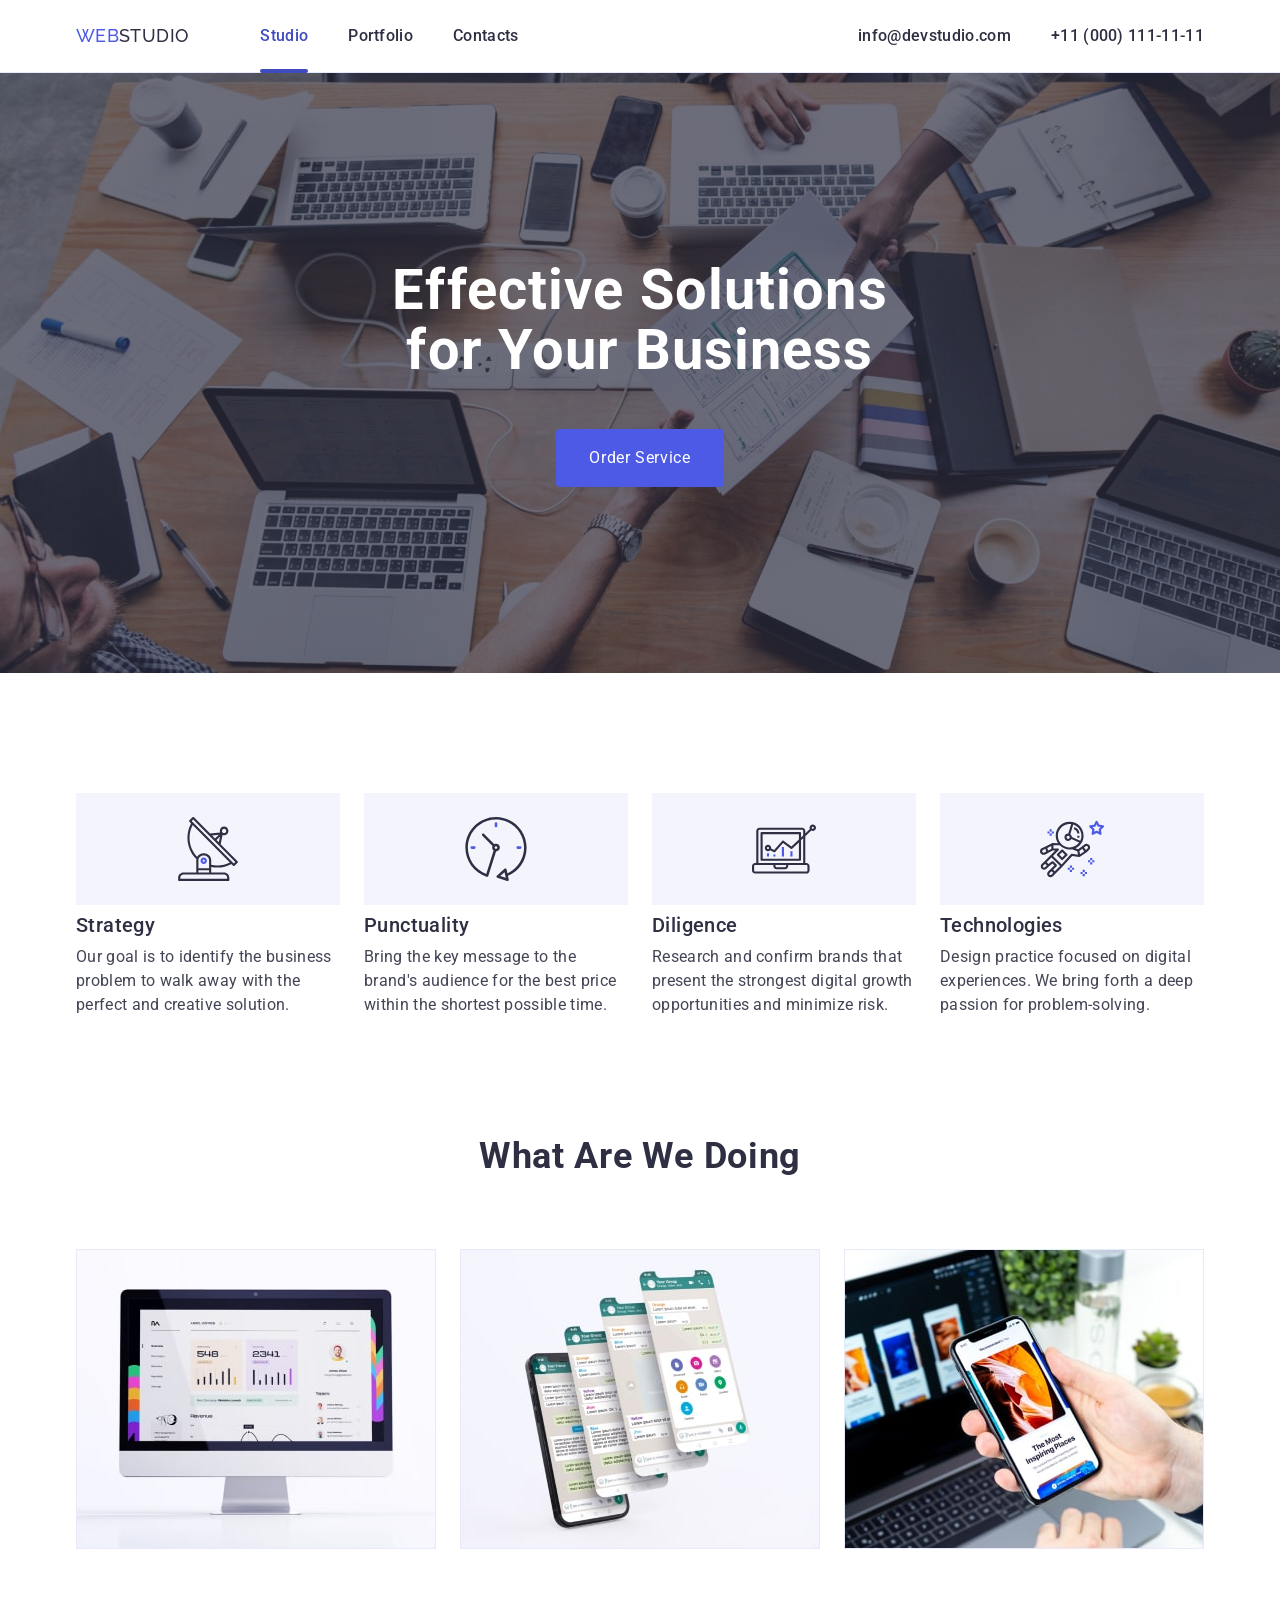
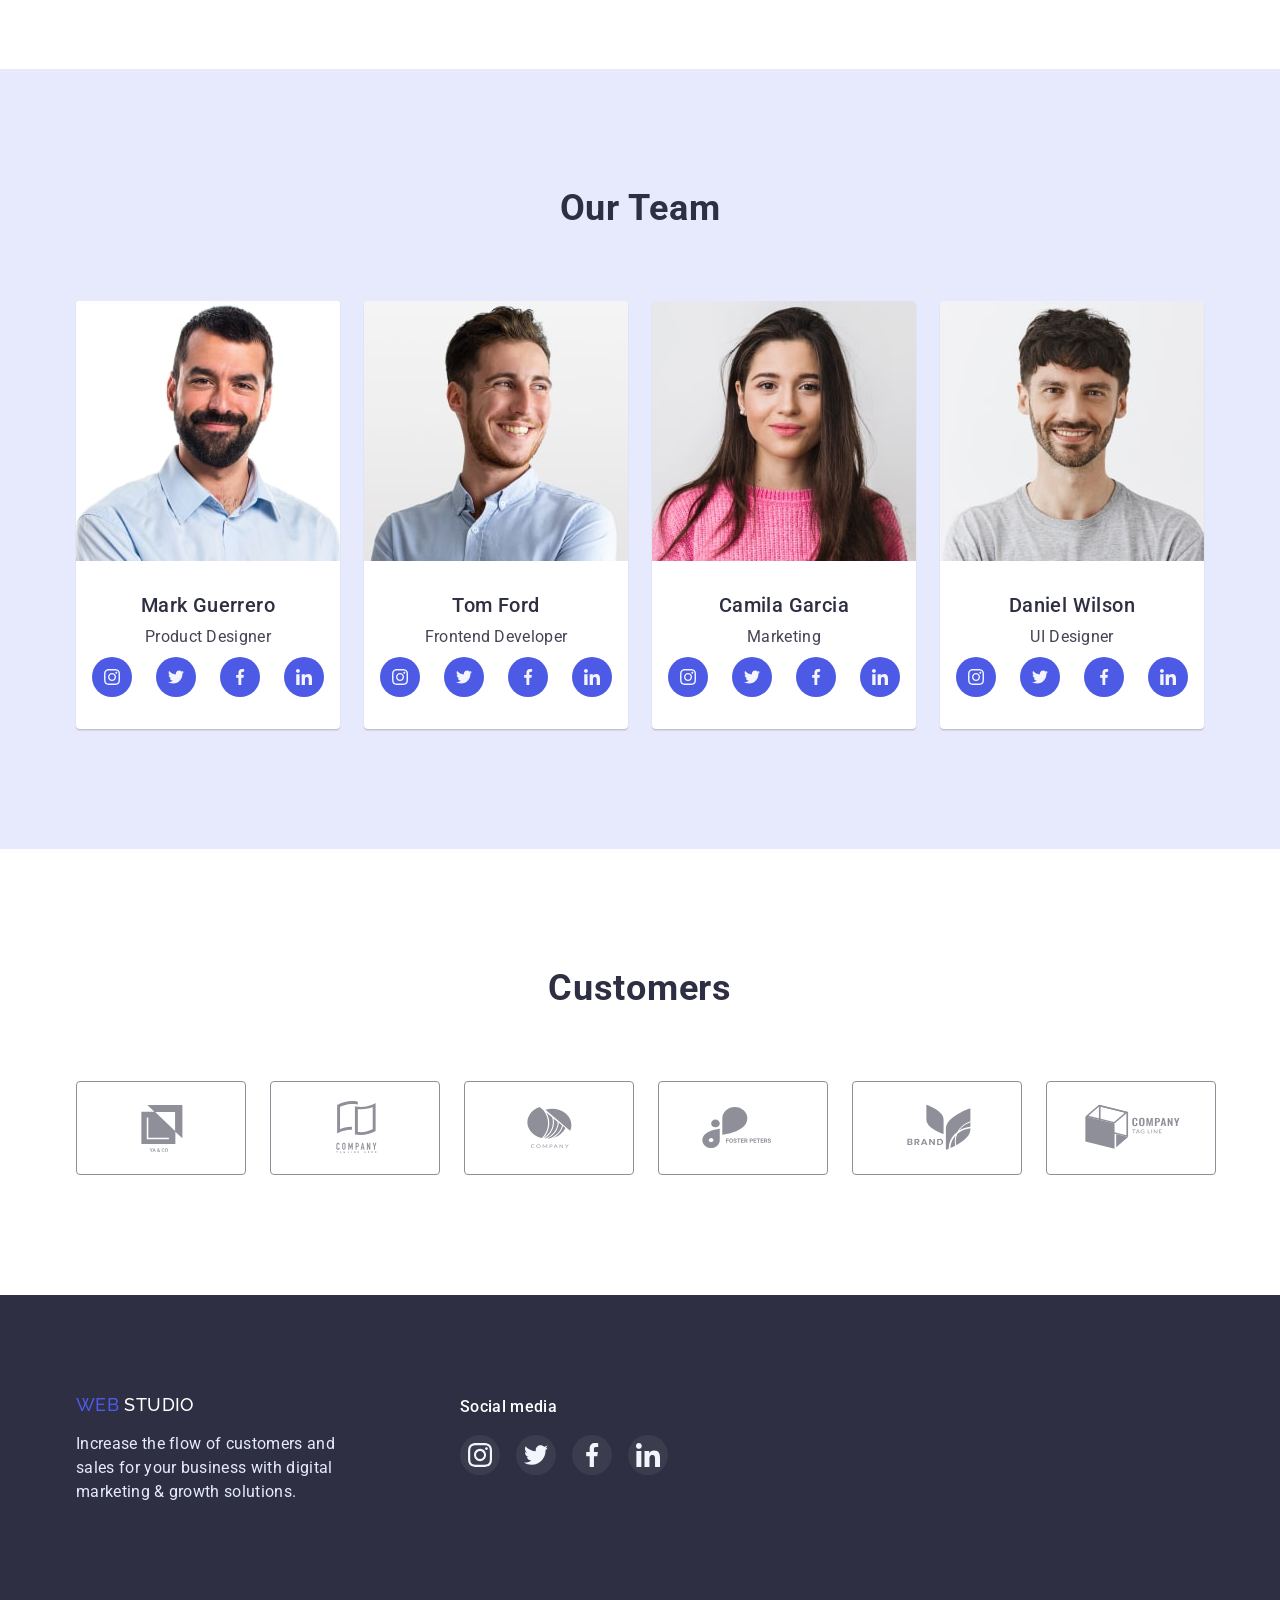
<file: index.html>
<!DOCTYPE html>
<html lang="en">
  <head>
    <meta charset="UTF-8" />
    <meta http-equiv="X-UA-Compatible" content="IE=edge" />
    <meta name="viewport" content="width=device-width, initial-scale=1.0" />

    <link rel="preconnect" href="https://fonts.googleapis.com" />
    <link rel="preconnect" href="https://fonts.gstatic.com" crossorigin />
    <link
      href="https://fonts.googleapis.com/css2?family=Raleway:wght@800&family=Roboto:wght@400;500;700;900&display=swap"
      rel="stylesheet"
    />
    <link
      rel="stylesheet"
      href="https://cdnjs.cloudflare.com/ajax/libs/modern-normalize/1.1.0/modern-normalize.min.css"
    />
    <link rel="stylesheet" href="styles/styles.css" />

    <title>Web Studio</title>
  </head>
  <body>
    <header class="header">
      <div class="container main-nav">
        <nav class="header-nav">
          <a href="" class="header-logo logo"> <span>Web</span>Studio </a>

          <ul class="header-list list">
            <li class="header-item item">
              <a
                href="index.html"
                class="header-link link active"
                data-activated-link
                >Studio</a
              >
            </li>
            <li class="header-item item">
              <a href="portfolio.html" class="header-link link">Portfolio</a>
            </li>
            <li class="header-item item">
              <a href="#" class="header-link link">Contacts</a>
            </li>
          </ul>
        </nav>

        <address class="header-address">
          <ul class="header-address-list list">
            <li class="address-item item">
              <a
                href="mailto:info@devstudio.com"
                class="header-link link active-link"
                >info@devstudio.com</a
              >
            </li>
            <li class="address-item item">
              <a href="tel:+110001111111" class="header-link link active-link"
                >+11 (000) 111-11-11</a
              >
            </li>
          </ul>
        </address>
      </div>
    </header>
    <main>
      <!--Section Hero-->
      <section class="hero">
        <div class="hero-wrapper container">
          <h1 class="hero-title">Effective Solutions for Your Business</h1>
          <button type="button" class="hero-button btn" data-modal-open>
            Order Service
          </button>
        </div>
      </section>
      <!--/Section Hero-->

      <!--Qualities-->
      <section class="qualities section no-padding">
        <div class="container">
          <h2 class="visually-hidden">Qualities</h2>
          <ul class="qualities-list list">
            <li class="qualities-item">
              <div class="qualities-icon-box">
                <svg class="qualities-icon" width="64" height="64">
                  <use href="images/symbol-defs.svg#icon-Group"></use>
                </svg>
              </div>
              <h3 class="qualities-subtitle subtitle">Strategy</h3>
              <p class="qualities-description description">
                Our goal is to identify the business problem to walk away with
                the perfect and creative solution.
              </p>
            </li>
            <li class="qualities-item">
              <div class="qualities-icon-box">
                <svg class="qualities-icon" width="64" height="64">
                  <use href="images/symbol-defs.svg#icon-clock"></use>
                </svg>
              </div>
              <h3 class="qualities-subtitle subtitle">Punctuality</h3>
              <p class="qualities-description description">
                Bring the key message to the brand's audience for the best price
                within the shortest possible time.
              </p>
            </li>
            <li class="qualities-item">
              <div class="qualities-icon-box">
                <svg class="qualities-icon" width="64" height="64">
                  <use href="images/symbol-defs.svg#icon-diagram"></use>
                </svg>
              </div>
              <h3 class="qualities-subtitle subtitle">Diligence</h3>
              <p class="qualities-description description">
                Research and confirm brands that present the strongest digital
                growth opportunities and minimize risk.
              </p>
            </li>
            <li class="qualities-item">
              <div class="qualities-icon-box">
                <svg class="qualities-icon" width="64" height="64">
                  <use href="images/symbol-defs.svg#icon-astronaut"></use>
                </svg>
              </div>
              <h3 class="qualities-subtitle subtitle">Technologies</h3>
              <p class="qualities-description description">
                Design practice focused on digital experiences. We bring forth a
                deep passion for problem-solving.
              </p>
            </li>
          </ul>
        </div>
      </section>
      <!--/Qualities-->

      <!--What are we doing?-->
      <section class="domain section">
        <div class="container">
          <h2 class="domain-title title">What are we doing</h2>
          <ul class="domain-list list">
            <li class="domain-item">
              <img
                src="./images/work.jpg"
                alt="desktop"
                width="360"
                height="300"
              />
            </li>
            <li class="domain-item">
              <img
                src="./images/work-2.jpg"
                alt="app on the screen"
                width="360"
                height="300"
              />
            </li>
            <li class="domain-item">
              <img
                src="./images/work-3.jpg"
                alt="app in mobile phone and laptop"
                width="360"
                height="300"
              />
            </li>
          </ul>
        </div>
      </section>
      <!--/What are we doing?-->

      <!--Section Team-->
      <section class="team section">
        <div class="container">
          <h2 class="team-title title">Our Team</h2>
          <ul class="team-list list">
            <li class="team-item">
              <img
                src="./images/team.jpg"
                alt="team-member"
                width="264"
                height="260"
              />
              <div class="team-content">
                <h3 class="team-subtitle subtitle">Mark Guerrero</h3>
                <p class="team-description description">Product Designer</p>
                <ul class="social-list list">
                  <li class="social-list-item">
                    <a href="" class="social-list-link">
                      <svg class="social-list-icon" width="16" height="16">
                        <use
                          href="./images/symbol-defs.svg#icon-instagram"
                        ></use>
                      </svg>
                    </a>
                  </li>
                  <li class="social-list-item">
                    <a href="" class="social-list-link">
                      <svg class="social-list-icon" width="16" height="16">
                        <use href="./images/symbol-defs.svg#icon-twitter"></use>
                      </svg>
                    </a>
                  </li>
                  <li class="social-list-item">
                    <a href="" class="social-list-link">
                      <svg class="social-list-icon" width="16" height="16">
                        <use
                          href="./images/symbol-defs.svg#icon-facebook"
                        ></use>
                      </svg>
                    </a>
                  </li>
                  <li class="social-list-item">
                    <a href="" class="social-list-link">
                      <svg class="social-list-icon" width="16" height="16">
                        <use
                          href="./images/symbol-defs.svg#icon-linkedin"
                        ></use>
                      </svg>
                    </a>
                  </li>
                </ul>
              </div>
            </li>
            <li class="team-item">
              <img
                src="./images/team-2.jpg"
                alt="team-member"
                width="264"
                height="260"
              />
              <div class="team-content">
                <h3 class="team-subtitle subtitle">Tom Ford</h3>
                <p class="team-description description">Frontend Developer</p>
                <ul class="social-list list">
                  <li class="social-list-item">
                    <a href="" class="social-list-link">
                      <svg class="social-list-icon" width="16" height="16">
                        <use
                          href="./images/symbol-defs.svg#icon-instagram"
                        ></use>
                      </svg>
                    </a>
                  </li>
                  <li class="social-list-item">
                    <a href="" class="social-list-link">
                      <svg class="social-list-icon" width="16" height="16">
                        <use href="./images/symbol-defs.svg#icon-twitter"></use>
                      </svg>
                    </a>
                  </li>
                  <li class="social-list-item">
                    <a href="" class="social-list-link">
                      <svg class="social-list-icon" width="16" height="16">
                        <use
                          href="./images/symbol-defs.svg#icon-facebook"
                        ></use>
                      </svg>
                    </a>
                  </li>
                  <li class="social-list-item">
                    <a href="" class="social-list-link">
                      <svg class="social-list-icon" width="16" height="16">
                        <use
                          href="./images/symbol-defs.svg#icon-linkedin"
                        ></use>
                      </svg>
                    </a>
                  </li>
                </ul>
              </div>
            </li>
            <li class="team-item">
              <img
                src="./images/team-3.jpg"
                alt="team-member"
                width="264"
                height="260"
              />
              <div class="team-content">
                <h3 class="team-subtitle subtitle">Camila Garcia</h3>
                <p class="team-description description">Marketing</p>
                <ul class="social-list list">
                  <li class="social-list-item">
                    <a href="" class="social-list-link">
                      <svg class="social-list-icon" width="16" height="16">
                        <use
                          href="./images/symbol-defs.svg#icon-instagram"
                        ></use>
                      </svg>
                    </a>
                  </li>
                  <li class="social-list-item">
                    <a href="" class="social-list-link">
                      <svg class="social-list-icon" width="16" height="16">
                        <use href="./images/symbol-defs.svg#icon-twitter"></use>
                      </svg>
                    </a>
                  </li>
                  <li class="social-list-item">
                    <a href="" class="social-list-link">
                      <svg class="social-list-icon" width="16" height="16">
                        <use
                          href="./images/symbol-defs.svg#icon-facebook"
                        ></use>
                      </svg>
                    </a>
                  </li>
                  <li class="social-list-item">
                    <a href="" class="social-list-link">
                      <svg class="social-list-icon" width="16" height="16">
                        <use
                          href="./images/symbol-defs.svg#icon-linkedin"
                        ></use>
                      </svg>
                    </a>
                  </li>
                </ul>
              </div>
            </li>
            <li class="team-item">
              <img
                src="./images/team-4.jpg"
                alt="team-member"
                width="264"
                height="260"
              />
              <div class="team-content">
                <h3 class="team-subtitle subtitle">Daniel Wilson</h3>
                <p class="team-description description">UI Designer</p>
                <ul class="social-list list">
                  <li class="social-list-item">
                    <a href="" class="social-list-link">
                      <svg class="social-list-icon" width="16" height="16">
                        <use
                          href="./images/symbol-defs.svg#icon-instagram"
                        ></use>
                      </svg>
                    </a>
                  </li>
                  <li class="social-list-item">
                    <a href="" class="social-list-link">
                      <svg class="social-list-icon" width="16" height="16">
                        <use href="./images/symbol-defs.svg#icon-twitter"></use>
                      </svg>
                    </a>
                  </li>
                  <li class="social-list-item">
                    <a href="" class="social-list-link">
                      <svg class="social-list-icon" width="16" height="16">
                        <use
                          href="./images/symbol-defs.svg#icon-facebook"
                        ></use>
                      </svg>
                    </a>
                  </li>
                  <li class="social-list-item">
                    <a href="" class="social-list-link">
                      <svg class="social-list-icon" width="16" height="16">
                        <use
                          href="./images/symbol-defs.svg#icon-linkedin"
                        ></use>
                      </svg>
                    </a>
                  </li>
                </ul>
              </div>
            </li>
          </ul>
        </div>
      </section>
      <!--/Section Team-->

      <!--Customers-->
      <section class="customers section">
        <div class="container">
          <h2 class="customers-title title">Customers</h2>
          <ul class="customers-list list">
            <li class="customers-item">
              <a href="" class="customers-link">
                <svg class="customers-list-icon" width="104" height="56">
                  <use href="./images/symbol-defs.svg#icon-Logo-1"></use>
                </svg>
              </a>
            </li>
            <li class="customers-item">
              <a href="" class="customers-link">
                <svg class="customers-list-icon" width="104" height="56">
                  <use href="./images/symbol-defs.svg#icon-Logo-2"></use>
                </svg>
              </a>
            </li>
            <li class="customers-item">
              <a href="" class="customers-link">
                <svg class="customers-list-icon" width="104" height="56">
                  <use href="./images/symbol-defs.svg#icon-Logo-3"></use>
                </svg>
              </a>
            </li>
            <li class="customers-item">
              <a href="" class="customers-link">
                <svg class="customers-list-icon" width="104" height="56">
                  <use href="./images/symbol-defs.svg#icon-Logo-4"></use>
                </svg>
              </a>
            </li>
            <li class="customers-item">
              <a href="" class="customers-link">
                <svg class="customers-list-icon" width="104" height="56">
                  <use href="./images/symbol-defs.svg#icon-Logo-5"></use>
                </svg>
              </a>
            </li>

            <li class="customers-item">
              <a href="" class="customers-link">
                <svg class="customers-list-icon" width="104" height="56">
                  <use href="./images/symbol-defs.svg#icon-Logo-6"></use>
                </svg>
              </a>
            </li>
          </ul>
        </div>
      </section>
      <!--/Customers-->
    </main>
    <footer class="footer">
      <div class="footer-container container">
        <div class="footer-info">
          <a href="/" class="footer-logo logo"> <span>Web</span> Studio </a>
          <p class="footer-description description">
            Increase the flow of customers and sales for your business with
            digital marketing & growth solutions.
          </p>
        </div>
        <div class="footer-social">
          <h4 class="footer-social-title">Social media</h4>
          <ul class="footer-social-list list">
            <li class="social-list-item">
              <a href="" class="social-list-link footer-social-link">
                <svg class="social-list-icon" width="24" height="24">
                  <use href="./images/symbol-defs.svg#icon-instagram"></use>
                </svg>
              </a>
            </li>
            <li class="social-list-item">
              <a href="" class="social-list-link footer-social-link">
                <svg class="social-list-icon" width="24" height="24">
                  <use href="./images/symbol-defs.svg#icon-twitter"></use>
                </svg>
              </a>
            </li>
            <li class="social-list-item">
              <a href="" class="social-list-link footer-social-link">
                <svg class="social-list-icon" width="24" height="24">
                  <use href="./images/symbol-defs.svg#icon-facebook"></use>
                </svg>
              </a>
            </li>
            <li class="social-list-item">
              <a href="" class="social-list-link footer-social-link">
                <svg class="social-list-icon" width="24" height="24">
                  <use href="./images/symbol-defs.svg#icon-linkedin"></use>
                </svg>
              </a>
            </li>
          </ul>
        </div>
      </div>
    </footer>
    <div class="overlay is-hidden" data-modal>
      <div class="modal">
        <button class="modal-close" type="button" data-modal-close>
          <svg class="modal-cross" width="8" height="8">
            <use href="./images/symbol-defs.svg#icon-close-black"></use>
          </svg>
        </button>
        <div>
          <h3 class="form-title">
            Leave your contacts and we will call you back
          </h3>
          <form class="form">
            <div class="form-field">
              <label for="name" class="form-label">Name</label>
              <span>
                <input
                  type="text"
                  name="name"
                  id="name"
                  class="form-input"
                  autofocus
                />
                <svg class="form-icon" width="18" height="24">
                  <use
                    href="./images/form-icon-defs.svg#icon-person-black"
                  ></use>
                </svg>
              </span>
            </div>

            <div class="form-field">
              <label for="phone" class="form-label">Phone</label>
              <span>
                <input type="tel" name="phone" id="phone" class="form-input" />
                <svg class="form-icon" width="18" height="24">
                  <use
                    href="./images/form-icon-defs.svg#icon-phone-black"
                  ></use>
                </svg>
              </span>
            </div>

            <div class="form-field">
              <label for="mail" class="form-label">Email</label>
              <span>
                <input type="email" name="mail" id="mail" class="form-input" />

                <svg class="form-icon" width="18" height="24">
                  <use
                    href="./images/form-icon-defs.svg#icon-email-black"
                  ></use>
                </svg>
              </span>
            </div>

            <div class="form-field">
              <label for="comment" class="form-label">Comment</label>
              <textarea
                name="comment"
                id="comment"
                cols="30"
                rows="10"
                class="form-input textarea"
                placeholder="Text input"
              ></textarea>
            </div>

            <div class="form-checkbox">
              <label class="form-label">
                <input
                  class="checkbox"
                  type="checkbox"
                  name="policy"
                  value="policy"
                />
                <span class="check-icon">
                  <!-- <svg width="16" height="16">
                    <use href="./images/form-icon-defs.svg#icon-click"></use>
                  </svg> -->
                </span>
                I accept the terms and conditions of the
                <a href="#"> Privacy Policy</a>
              </label>
            </div>
            <button type="submit" class="form-button">Send</button>
          </form>
        </div>
      </div>
    </div>
    <!-- <script src="./js/modal.js"></script> -->
    <script src="./js/modal.js"></script>
  </body>
</html>
</file>
<file: styles/styles.css>
:root {
  /* Colors */
  --primary-brand-color: #4d5ae5;
  --active-state-color: #404bbf;
  --primary-heading-color: #2e2f42;
  --general-text-color: #434455;
  --helper-text-color: #8e8f99;
  --accent-color: #e7e9fc;
  --light-bg-color: #f4f4fd;
  --overlay-color: #2e2f42;
  --hero-bg-color: #2e2f42;
  --succes-state-color: #31d0aa;
  --white-color: #ffffff;

  /* Font size */
  --title-font-size: 56px;
  --secondary-header-font: 36px;
  --tertiary-header-font: 20px;
  --logo-font-size: 18px;
  --general-text-font: 16px;
  --small-text-font: 12px;
}

html {
  box-sizing: border-box;
}

*,
*::before,
*::after {
  box-sizing: inherit;
}

body {
  margin: 0;
  font-family: "Roboto", sans-serif;
  color: var(--general-text-color);
  font-size: var(--general-text-font);
}

.visually-hidden {
  position: absolute;
  width: 1px;
  height: 1px;
  margin: -1px;
  border: 0;
  padding: 0;

  white-space: nowrap;
  clip-path: inset(100%);
  clip: rect(0 0 0 0);
  overflow: hidden;
}

/* ------------------ Common styling ------------------- */

img {
  display: block;
}
.section {
  padding: 120px 0;
}
.section.no-padding {
  padding-bottom: 0;
}
.container {
  margin-right: auto;
  margin-left: auto;
  padding-right: 15px;
  padding-left: 15px;

  width: 1158px;
}
.logo {
  font-family: "Raleway", sans-serif;
  color: var(--primary-heading-color);
  font-weight: 800;
  font-size: var(--logo-font-size);

  letter-spacing: 0.03em;
  text-transform: uppercase;
}
.logo span {
  color: var(--primary-brand-color);
}
.title {
  margin: 0;
  margin-bottom: 72px;
  font-size: var(--secondary-header-font);
  line-height: 1.11;
  letter-spacing: 0.02em;
  text-transform: capitalize;
  color: var(--primary-heading-color);
}
.subtitle {
  margin: 0;
  margin-bottom: 8px;
  font-size: var(--tertiary-header-font);
  font-weight: 500;
  color: var(--primary-heading-color);
  line-height: 1.2;
  letter-spacing: 0.02em;
}
.list {
  list-style: none;
  margin: 0;
  padding: 0;
}
.link,
.logo {
  font-style: normal;
  line-height: 1.5;
  letter-spacing: 0.02em;
  font-weight: 500;
  text-decoration: none;
  color: var(--primary-heading-color);
}

.link:is(:hover, :focus) {
  color: var(--active-state-color);
}

.header-link.active {
  position: relative;
  /* color: var(--main-font-color); */
  color: var(--active-state-color);
}
.header-link.active::after {
  display: block;
  content: "";
  position: absolute;
  bottom: -1px;
  left: 0;
  visibility: 0;
  height: 4px;
  width: 100%;
  border-radius: 2px;
  background-color: currentColor;
  transition: background-color 250ms cubic-bezier(0.4, 0, 0.2, 1);
}

/* .active:is(:visited, :active)::after {
 
} */

.description {
  margin-top: 0;
  margin-bottom: 0;
  line-height: 1.5;
  letter-spacing: 0.02em;
}
.btn {
  border-radius: 4px;
  border: 1px solid transparent;
}

.item:not(:last-child) {
  margin-right: 40px;
}
/* ------------------ Studio page ------------------- */

/* ------------------ Header ------------------- */
.header {
  border-bottom: 1px solid var(--accent-color);
}

.main-nav {
  display: flex;
  align-items: center;
}
.header-nav {
}
.header-logo {
  color: var(--primary-heading-color);
  line-height: 1.33;
}

.header-nav {
  display: flex;
}
.header-list {
  display: flex;
}

.header-link {
  display: block;
  padding-top: 24px;
  padding-bottom: 24px;
}

.header-address {
  margin-left: auto;
}
.header-address-list {
  display: flex;
}

.header-logo {
  margin-right: 72px;
  padding-top: 24px;
  padding-bottom: 24px;
}

/* ------------------ Modal ------------------- */

.overlay {
  position: fixed;
  top: 0;
  left: 0;
  width: 100%;
  height: 100%;
  background-color: rgba(46, 47, 66, 0.4);
  transition-property: opacity, visibility;
  transition-duration: 250ms;
  transition-timing-function: cubic-bezier(0.4, 0, 0.2, 1);
}
.is-hidden {
  opacity: 0;
  visibility: hidden;
  pointer-events: none;
}
.modal {
  position: absolute;
  height: auto;
  max-width: 408px;
  top: 50%;
  left: 50%;
  transform: translate(-50%, -50%);
  padding: 24px;

  border-radius: 4px;
  background-color: #fcfcfc;
  transition-property: transfrom;
  transition-duration: 250ms;
  transition-timing-function: cubic-bezier(0.4, 0, 0.2, 1);
  box-shadow: rgba(0, 0, 0, 0.2), rgba(0, 0, 0, 0.12), rgba(0, 0, 0, 0.14);
}

.overlay.is-hidden .modal {
  transform: translate(50%, -50%) 400000ms;
}

.modal-close {
  display: block;
  margin-left: auto;
  margin-bottom: 24px;
  width: 24px;
  height: 24px;
  background-color: var(--accent-color);
  border: 1px solid rgba(0, 0, 0, 0.1);
  border-radius: 50%;
  transition: background-color 250ms cubic-bezier(0.4, 0, 0.2, 1);
}
.modal-cross {
  transition-property: fill 250ms cubic-bezier(0.4, 0, 0.2, 1);
}
.modal-close:is(:hover, :focus) {
  background-color: var(--active-state-color);
}
.modal-close:is(:hover, :focus) > .modal-cross {
  fill: var(--white-color);
}

/* ------------------ Form ------------------- */

.form {
  width: 360px;
  margin-left: auto;
  margin-right: auto;
}
.form-field {
  display: flex;
  flex-direction: column;
  margin-bottom: 8px;
  color: blue;
}
.form-field div:last-child {
  margin-bottom: 16px;
}

.form-field span {
  position: relative;
}
.form-input {
  display: block;
  width: 100%;
  margin: 0;
  padding: 0;
  padding: 8px 16px 8px 38px;
  border: none;
  border-radius: 4px;
  outline: 1px solid rgba(33, 33, 33, 0.2);
  transition: outline 250ms cubic-bezier(0.4, 0, 0.2, 1);
}
.form-input:is(:focus) {
  outline: 1px solid var(--primary-brand-color);
}
.form-input:is(:focus) + .form-icon {
  fill: var(--primary-brand-color);
  transition: outline 250ms cubic-bezier(0.4, 0, 0.2, 1);
}

.form-input::placeholder {
  font-size: var(--small-text-font);
  color: rgba(117, 117, 117, 0.5);
  line-height: 1.333;
  letter-spacing: 0.04em;
}
.form-label {
  font-size: var(--small-text-font);
  color: var(--helper-text-color);
  line-height: 1.166;
  letter-spacing: 0.01em;
  margin-bottom: 4px;
}
.form-icon {
  display: inline-block;
  position: absolute;
  top: 50%;
  left: 16px;
  margin-right: 4px;
  transform: translateY(-50%);
  fill: var(--overlay-color);
}
.form-checkbox {
  margin-bottom: 24px;
}

.check-icon {
  display: inline-block;
  background-color: transparent;
  border: 1.25px solid var(--primary-heading-color);
  border-radius: 2px;
  width: 16px;
  height: 16px;
}
.checkbox {
  width: 1px;
  height: 1px;
  margin: -1px;
  border: 0;
  padding: 0;
  clip: rect(0 0 0 0);
  overflow: hidden;
}
.checkbox:checked + .check-icon {
  background-color: var(--active-state-color);
  border-color: var(--active-state-color);
  background-image: url(../images/click.svg);
  background-size: contain;
  background-origin: border-box;
}
.form-checkbox label {
  display: inline-block;
  margin: 0;
  margin-left: 8px;
  font-size: var(--small-text-font);
  letter-spacing: 0.04em;
  line-height: 1.333;
  color: rgba(117, 117, 117, 1);
}
.form-checkbox a {
  color: var(--primary-brand-color);
}
.form-title {
  text-align: center;
  margin: 0;
  margin-bottom: 16px;
  font-size: var(--general-text-font);
  font-weight: 500;
  letter-spacing: 0.02em;
  line-height: 1.5;
  color: var(--primary-heading-color);
}
.textarea {
  resize: none;
  padding-left: 16px;
}
.form-button {
  min-width: 169px;
  display: block;
  margin: 0 auto;
  padding: 16px 32px;
  color: var(--white-color);
  font-family: inherit;
  font-size: var(--general-text-font);
  line-height: 1.5;
  letter-spacing: 0.04em;
  border: none;
  border-radius: 4px;
  background-color: var(--primary-brand-color);
  transition: background-color 250ms cubic-bezier(0.4, 0, 0.2, 1);
}

.form-button:is(:hover, :active) {
  background-color: var(--active-state-color);
  box-shadow: 0 1px 1px 0 rgba(0, 0, 0, 0.14), 0 1px 3px 0 rgba(0, 0, 0, 0.12);
}
/* ------------------ Hero ------------------- */
.hero {
  max-width: 1440px;
  height: 600px;
  padding: 188px 0;
  background-color: var(--hero-bg-color);
  background-position: cover;
  background-repeat: no-repeat;
  margin: auto;
  text-align: center;
  background-image: linear-gradient(
      to right,
      rgba(46, 47, 66, 0.7),
      rgba(46, 47, 66, 0.7)
    ),
    url("../images/hero.jpg");
}
.hero-wrapper {
  text-align: center;
}
.hero-title {
  width: 496px;
  margin: 0 auto 48px;
  font-size: var(--title-font-size);
  line-height: 1.07;
  letter-spacing: 0.02em;
  color: var(--white-color);
}
.hero-button {
  padding: 16px 32px;
  background-color: var(--primary-brand-color);
  color: var(--white-color);
  font-family: inherit;
  font-size: var(--general-text-font);
  line-height: 1.5;
  letter-spacing: 0.04em;

  transition: background-color 250ms cubic-bezier(0.4, 0, 0.2, 1);
}

.hero-button:is(:hover, :focus) {
  background-color: var(--active-state-color);
  border: 1px solid transparent;
  color: var(--white-color);
  cursor: pointer;
}

/* ------------------ Qualities ------------------- */

.qualities {
}

.qualities-list {
  display: flex;
  column-gap: 24px;
}
.qualities-item {
  flex-basis: calc((100% - 3 * 24px) / 4);
}

.qualities-subtitle {
  margin-bottom: 8px;
}

.qualities-description {
}
.description {
}
.qualities-icon-box {
  background-color: var(--light-bg-color);
  display: flex;
  justify-content: center;
  align-items: center;
  height: 112px;
  margin-bottom: 8px;
}
.qualities-icon {
}
/* ------------------ Domain ------------------- */
.domain {
}
.domain-container {
  padding-bottom: 120px;
}

.domain-title {
  text-align: center;
}

.domain-list {
  display: flex;
  column-gap: 24px;
}

.domain-item {
  flex-basis: calc((100% - 2 * 24px) / 3);
}

/* ------------------ Team ------------------- */
.team {
  background-color: var(--accent-color);
}
/* .team-list img {
  display: block;
  background-color: orange;
} */
.team-title {
  text-align: center;
}

.team-list {
  display: flex;
  column-gap: 24px;
  text-align: center;
}

.team-item {
  flex-basis: calc((100% - 2 * 24px) / 4);

  background-color: var(--white-color);
  border-radius: 4px;
  box-shadow: 0 2px 1px 0 rgb(46 47 66 / 8%), 0 1px 1px 0 rgb(46 47 66 / 16%);
  overflow: hidden;
}
.team-subtitle {
}
.subtitle {
}
.team-description {
  margin-bottom: 8px;
}
.description {
}
.team-content {
  padding: 32px 16px;
}

/* Social links  */
.social-list {
  display: flex;
  column-gap: 24px;
  justify-content: center;
}

.social-list-item {
  width: 40px;
  height: 40px;
}
.social-list-link {
  display: flex;
  justify-content: center;
  align-items: center;
  width: 100%;
  height: 100%;
  background-color: var(--primary-brand-color);
  border-radius: 50%;
  transition: background-color 250ms cubic-bezier(0.4, 0, 0.2, 1);
}
.social-list-link:is(:hover, :focus) {
  background-color: var(--active-state-color);
}

.social-list-icon {
  fill: var(--light-bg-color);
}

/* ------------------ Customers------------------- */

.customers {
  text-align: center;
}

.customers-title {
}
.customers-list {
  display: flex;
  column-gap: 24px;
}

.customers-item {
  flex-basis: calc((100% - 5 * 24px) / 6);
}
.customers-link {
  display: block;
  padding: 16px 32px;
  border: 1px solid var(--helper-text-color);
  border-radius: 4px;
  color: var(--active-state-color);
  transition: border 250ms cubic-bezier(0.4, 0, 0.2, 1);
}
.customers-link:is(:hover, :focus) {
  border: 1px solid var(--active-state-color);
}

.customers-list-icon {
  fill: var(--helper-text-color);
  transition: fill 250ms cubic-bezier(0.4, 0, 0.2, 1);
}
.customers-link:is(:hover, :focus) .customers-list-icon {
  fill: currentColor;
}

/* ------------------ Portfolio page ------------------- */
/* ------------------ Projects ------------------- */

.projects {
  padding-top: 96px;
  padding-bottom: 120px;
}
.projects-link {
  text-decoration: none;
}

.projects-nav {
  display: flex;
  justify-content: center;
  margin-bottom: 72px;
}
.projects-nav-item:not(:last-child) {
  margin-right: 24px;
}
.projects-button {
  padding: 12px 24px;
  background-color: var(--light-bg-color);
  border: 1px solid var(--accent-color);
  font-family: inherit;
  font-weight: 500;
  font-size: var(--general-text-font);
  color: var(--primary-brand-color);
  transition-property: color, background-color, box-shadow;
  transition-duration: 250ms;
  transition-timing-function: cubic-bezier(0.4, 0, 0.2, 1);
}

.projects-button:is(:hover, :focus) {
  border: 1px solid transparent;
  background-color: var(--active-state-color);
  color: var(--white-color);
  cursor: pointer;
  box-shadow: 0px 2px 2px 0px rgba(0, 0, 0, 0.12),
    0px 2px 1px 0px rgba(0, 0, 0, 0.08);
}

.projects-list {
  display: flex;
  flex-wrap: wrap;
  row-gap: 48px;
  column-gap: 24px;
}
.projects-list img {
  display: block;
  max-width: 100%;
  height: auto;
}
.projects-items {
  flex-basis: calc((100% - 2 * 24px) / 3);
}
.projects-items:hover,
.projects-items:focus {
  box-shadow: 0 2px 1px 0 rgba(46, 47, 66, 0.08),
    0 1px 1px 0 rgba(46, 47, 66, 0.16);
}
.projects-subtitle {
}

.projects-description {
  color: var(--general-text-color);
}
.project-content {
  padding: 32px 16px;
  border: 1px solid;
  border-color: transparent var(--accent-color) var(--accent-color);
}

.projects-thumb {
  position: relative;
  overflow: hidden;
}

.projects-caption {
  position: absolute;
  margin: 0;
  padding: 40px 32px;
  top: 0;
  left: 0;
  height: 100%;
  transform: translateY(310px);
  line-height: 1.5;
  letter-spacing: 0.02em;
  color: var(--white-color);
  background-color: var(--primary-brand-color);
  transition: transform 250ms cubic-bezier(0.4, 0, 0.2, 1);
}
.projects-link:is(:hover, :focus) .projects-caption {
  transform: translateY(0);
}
/* ------------------ Footer ------------------- */
.footer {
  padding-top: 100px;
  padding-bottom: 100px;
  background-color: var(--hero-bg-color);
}
.footer-container {
  display: flex;
}
.footer-logo {
  display: inline-block;
  margin-bottom: 16px;
  color: var(--white-color);
  line-height: 1.16;
}

.footer-description {
  width: 264px;
  color: var(--accent-color);
}

.footer-social {
  margin-left: 120px;
}
.footer-social-title {
  margin: 0;
  margin-bottom: 16px;
  font-weight: 500;
  line-height: 1.5;
  letter-spacing: 0.02em;
  font-size: var(--general-text-font);

  color: var(--white-color);
}
.footer-social-list {
  display: flex;
  column-gap: 16px;
}

.social-list-item {
  width: 40px;
  height: 40px;
}
.footer-social-link {
  background-color: #ffffff10;
}

.footer-social-link:is(:hover, :focus) {
  background-color: var(--succes-state-color);
}

.social-list-icon {
  fill: var(--light-bg-color);
}
</file>
